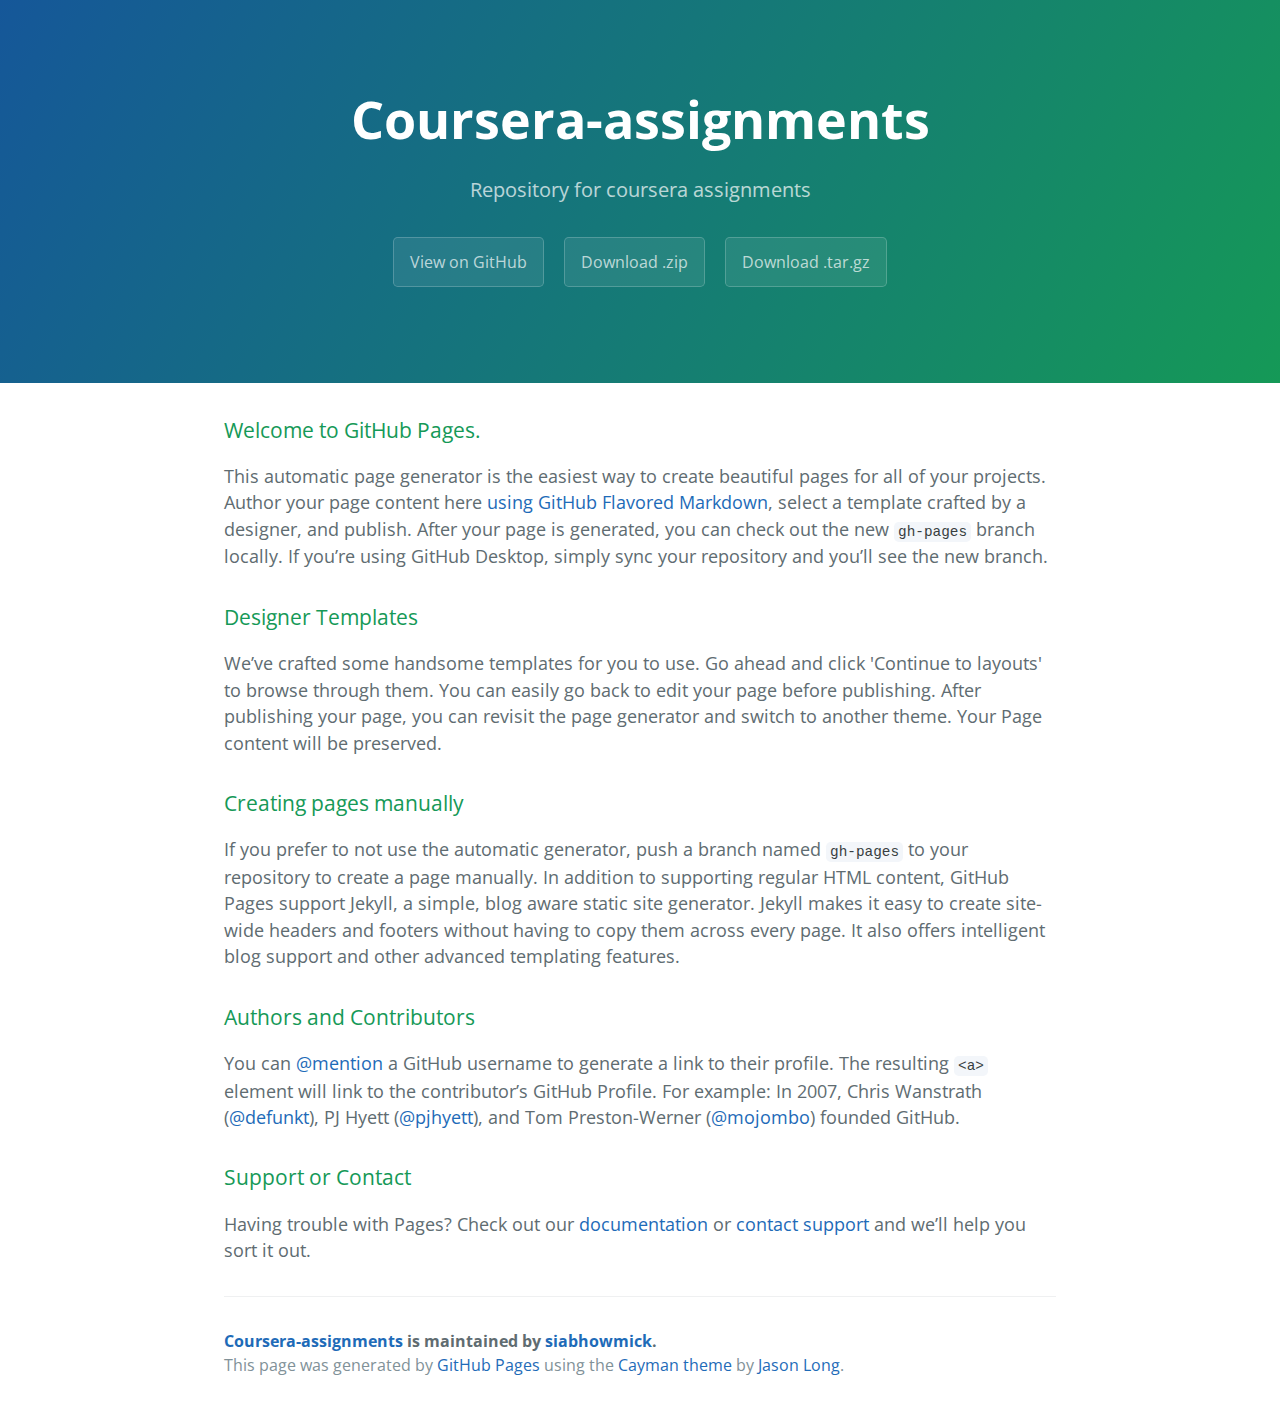
<file: index.html>
<!DOCTYPE html>
<html lang="en-us">
  <head>
    <meta charset="UTF-8">
    <title>Coursera-assignments by siabhowmick</title>
    <meta name="viewport" content="width=device-width, initial-scale=1">
    <link rel="stylesheet" type="text/css" href="stylesheets/normalize.css" media="screen">
    <link href='https://fonts.googleapis.com/css?family=Open+Sans:400,700' rel='stylesheet' type='text/css'>
    <link rel="stylesheet" type="text/css" href="stylesheets/stylesheet.css" media="screen">
    <link rel="stylesheet" type="text/css" href="stylesheets/github-light.css" media="screen">
  </head>
  <body>
    <section class="page-header">
      <h1 class="project-name">Coursera-assignments</h1>
      <h2 class="project-tagline">Repository for coursera assignments</h2>
      <a href="https://github.com/siabhowmick/coursera-assignments" class="btn">View on GitHub</a>
      <a href="https://github.com/siabhowmick/coursera-assignments/zipball/master" class="btn">Download .zip</a>
      <a href="https://github.com/siabhowmick/coursera-assignments/tarball/master" class="btn">Download .tar.gz</a>
    </section>

    <section class="main-content">
      <h3>
<a id="welcome-to-github-pages" class="anchor" href="#welcome-to-github-pages" aria-hidden="true"><span aria-hidden="true" class="octicon octicon-link"></span></a>Welcome to GitHub Pages.</h3>

<p>This automatic page generator is the easiest way to create beautiful pages for all of your projects. Author your page content here <a href="https://guides.github.com/features/mastering-markdown/">using GitHub Flavored Markdown</a>, select a template crafted by a designer, and publish. After your page is generated, you can check out the new <code>gh-pages</code> branch locally. If you’re using GitHub Desktop, simply sync your repository and you’ll see the new branch.</p>

<h3>
<a id="designer-templates" class="anchor" href="#designer-templates" aria-hidden="true"><span aria-hidden="true" class="octicon octicon-link"></span></a>Designer Templates</h3>

<p>We’ve crafted some handsome templates for you to use. Go ahead and click 'Continue to layouts' to browse through them. You can easily go back to edit your page before publishing. After publishing your page, you can revisit the page generator and switch to another theme. Your Page content will be preserved.</p>

<h3>
<a id="creating-pages-manually" class="anchor" href="#creating-pages-manually" aria-hidden="true"><span aria-hidden="true" class="octicon octicon-link"></span></a>Creating pages manually</h3>

<p>If you prefer to not use the automatic generator, push a branch named <code>gh-pages</code> to your repository to create a page manually. In addition to supporting regular HTML content, GitHub Pages support Jekyll, a simple, blog aware static site generator. Jekyll makes it easy to create site-wide headers and footers without having to copy them across every page. It also offers intelligent blog support and other advanced templating features.</p>

<h3>
<a id="authors-and-contributors" class="anchor" href="#authors-and-contributors" aria-hidden="true"><span aria-hidden="true" class="octicon octicon-link"></span></a>Authors and Contributors</h3>

<p>You can <a href="https://help.github.com/articles/basic-writing-and-formatting-syntax/#mentioning-users-and-teams" class="user-mention">@mention</a> a GitHub username to generate a link to their profile. The resulting <code>&lt;a&gt;</code> element will link to the contributor’s GitHub Profile. For example: In 2007, Chris Wanstrath (<a href="https://github.com/defunkt" class="user-mention">@defunkt</a>), PJ Hyett (<a href="https://github.com/pjhyett" class="user-mention">@pjhyett</a>), and Tom Preston-Werner (<a href="https://github.com/mojombo" class="user-mention">@mojombo</a>) founded GitHub.</p>

<h3>
<a id="support-or-contact" class="anchor" href="#support-or-contact" aria-hidden="true"><span aria-hidden="true" class="octicon octicon-link"></span></a>Support or Contact</h3>

<p>Having trouble with Pages? Check out our <a href="https://help.github.com/pages">documentation</a> or <a href="https://github.com/contact">contact support</a> and we’ll help you sort it out.</p>

      <footer class="site-footer">
        <span class="site-footer-owner"><a href="https://github.com/siabhowmick/coursera-assignments">Coursera-assignments</a> is maintained by <a href="https://github.com/siabhowmick">siabhowmick</a>.</span>

        <span class="site-footer-credits">This page was generated by <a href="https://pages.github.com">GitHub Pages</a> using the <a href="https://github.com/jasonlong/cayman-theme">Cayman theme</a> by <a href="https://twitter.com/jasonlong">Jason Long</a>.</span>
      </footer>

    </section>

  
  </body>
</html>
</file>
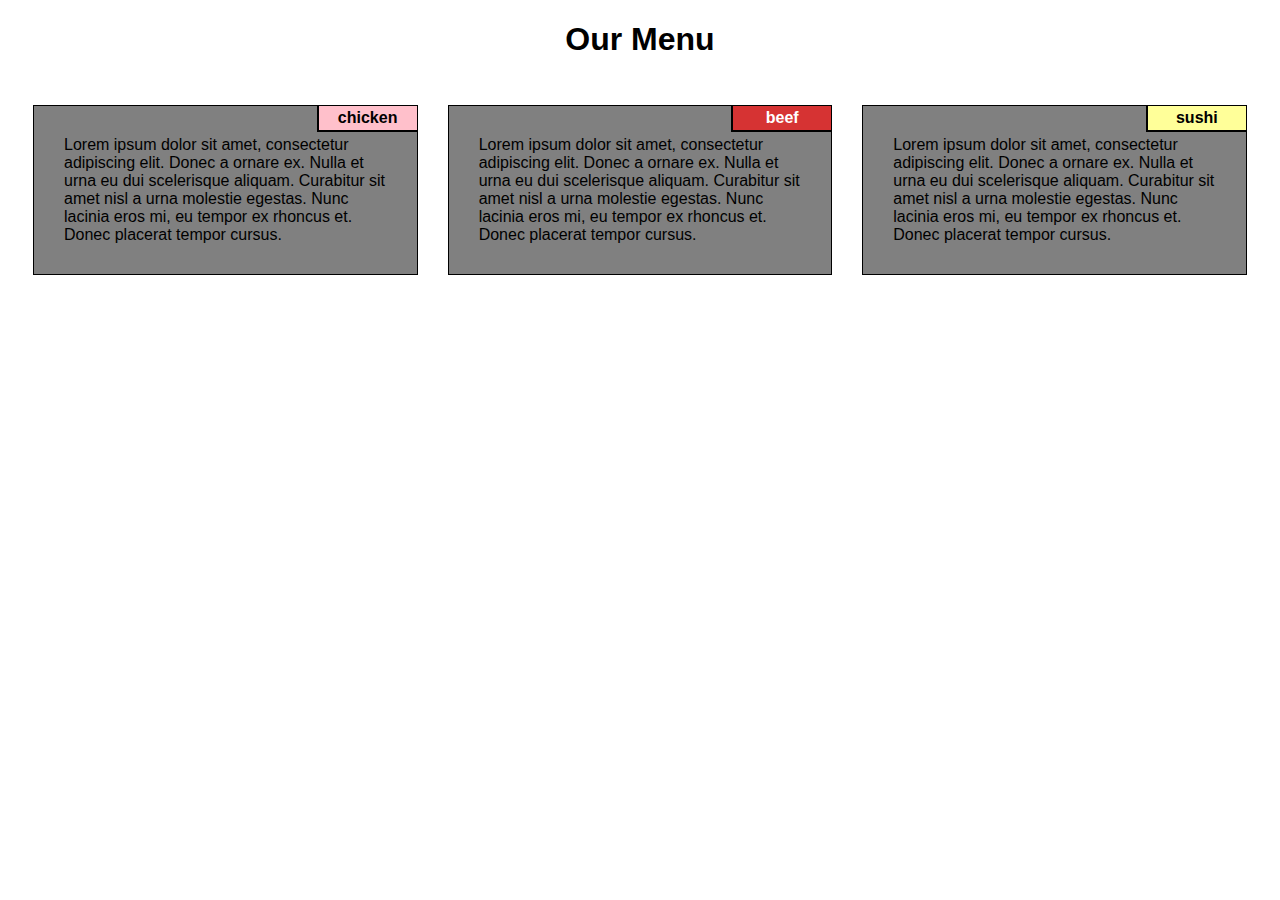
<file: week2-assn/assn2.html>
<!DOCTYPE html>
<html>
<head>
	<meta charset="utf-8">
	<meta name="viewport" content="width=device-width, initial-scale=1">

	<title>assn2</title>
	<link rel="stylesheet" type="text/css" href="css/styles.css">
</head>
<body>
	<h1>Our Menu</h1>

	<div class="container-fluid">
		<div class="row">
			<div class="col-lg-4 col-md-6">
				<p class="box"><span id="chicken">chicken</span>Lorem ipsum dolor sit amet, consectetur adipiscing elit. Donec a ornare ex. Nulla et urna eu dui scelerisque aliquam. Curabitur sit amet nisl a urna molestie egestas. Nunc lacinia eros mi, eu tempor ex rhoncus et. Donec placerat tempor cursus.</p>
			</div>

			<div class="col-lg-4 col-md-6">
				<p class="box"><span id="beef">beef</span>Lorem ipsum dolor sit amet, consectetur adipiscing elit. Donec a ornare ex. Nulla et urna eu dui scelerisque aliquam. Curabitur sit amet nisl a urna molestie egestas. Nunc lacinia eros mi, eu tempor ex rhoncus et. Donec placerat tempor cursus.</p>
			</div>

			<div class="col-lg-4 col-md-12">
				<p class="box"><span id="sushi">sushi</span>Lorem ipsum dolor sit amet, consectetur adipiscing elit. Donec a ornare ex. Nulla et urna eu dui scelerisque aliquam. Curabitur sit amet nisl a urna molestie egestas. Nunc lacinia eros mi, eu tempor ex rhoncus et. Donec placerat tempor cursus.</p>
			</div>
		</div>
	</div>



</body>
</html>
</file>
<file: stylesheets/stylesheet.css>
* {
  box-sizing: border-box; }

body {
  padding: 0;
  margin: 0;
  font-family: "Open Sans", "Helvetica Neue", Helvetica, Arial, sans-serif;
  font-size: 16px;
  line-height: 1.5;
  color: #606c71; }

a {
  color: #1e6bb8;
  text-decoration: none; }
  a:hover {
    text-decoration: underline; }

.btn {
  display: inline-block;
  margin-bottom: 1rem;
  color: rgba(255, 255, 255, 0.7);
  background-color: rgba(255, 255, 255, 0.08);
  border-color: rgba(255, 255, 255, 0.2);
  border-style: solid;
  border-width: 1px;
  border-radius: 0.3rem;
  transition: color 0.2s, background-color 0.2s, border-color 0.2s; }
  .btn + .btn {
    margin-left: 1rem; }

.btn:hover {
  color: rgba(255, 255, 255, 0.8);
  text-decoration: none;
  background-color: rgba(255, 255, 255, 0.2);
  border-color: rgba(255, 255, 255, 0.3); }

@media screen and (min-width: 64em) {
  .btn {
    padding: 0.75rem 1rem; } }

@media screen and (min-width: 42em) and (max-width: 64em) {
  .btn {
    padding: 0.6rem 0.9rem;
    font-size: 0.9rem; } }

@media screen and (max-width: 42em) {
  .btn {
    display: block;
    width: 100%;
    padding: 0.75rem;
    font-size: 0.9rem; }
    .btn + .btn {
      margin-top: 1rem;
      margin-left: 0; } }

.page-header {
  color: #fff;
  text-align: center;
  background-color: #159957;
  background-image: linear-gradient(120deg, #155799, #159957); }

@media screen and (min-width: 64em) {
  .page-header {
    padding: 5rem 6rem; } }

@media screen and (min-width: 42em) and (max-width: 64em) {
  .page-header {
    padding: 3rem 4rem; } }

@media screen and (max-width: 42em) {
  .page-header {
    padding: 2rem 1rem; } }

.project-name {
  margin-top: 0;
  margin-bottom: 0.1rem; }

@media screen and (min-width: 64em) {
  .project-name {
    font-size: 3.25rem; } }

@media screen and (min-width: 42em) and (max-width: 64em) {
  .project-name {
    font-size: 2.25rem; } }

@media screen and (max-width: 42em) {
  .project-name {
    font-size: 1.75rem; } }

.project-tagline {
  margin-bottom: 2rem;
  font-weight: normal;
  opacity: 0.7; }

@media screen and (min-width: 64em) {
  .project-tagline {
    font-size: 1.25rem; } }

@media screen and (min-width: 42em) and (max-width: 64em) {
  .project-tagline {
    font-size: 1.15rem; } }

@media screen and (max-width: 42em) {
  .project-tagline {
    font-size: 1rem; } }

.main-content :first-child {
  margin-top: 0; }
.main-content img {
  max-width: 100%; }
.main-content h1, .main-content h2, .main-content h3, .main-content h4, .main-content h5, .main-content h6 {
  margin-top: 2rem;
  margin-bottom: 1rem;
  font-weight: normal;
  color: #159957; }
.main-content p {
  margin-bottom: 1em; }
.main-content code {
  padding: 2px 4px;
  font-family: Consolas, "Liberation Mono", Menlo, Courier, monospace;
  font-size: 0.9rem;
  color: #383e41;
  background-color: #f3f6fa;
  border-radius: 0.3rem; }
.main-content pre {
  padding: 0.8rem;
  margin-top: 0;
  margin-bottom: 1rem;
  font: 1rem Consolas, "Liberation Mono", Menlo, Courier, monospace;
  color: #567482;
  word-wrap: normal;
  background-color: #f3f6fa;
  border: solid 1px #dce6f0;
  border-radius: 0.3rem; }
  .main-content pre > code {
    padding: 0;
    margin: 0;
    font-size: 0.9rem;
    color: #567482;
    word-break: normal;
    white-space: pre;
    background: transparent;
    border: 0; }
.main-content .highlight {
  margin-bottom: 1rem; }
  .main-content .highlight pre {
    margin-bottom: 0;
    word-break: normal; }
.main-content .highlight pre, .main-content pre {
  padding: 0.8rem;
  overflow: auto;
  font-size: 0.9rem;
  line-height: 1.45;
  border-radius: 0.3rem; }
.main-content pre code, .main-content pre tt {
  display: inline;
  max-width: initial;
  padding: 0;
  margin: 0;
  overflow: initial;
  line-height: inherit;
  word-wrap: normal;
  background-color: transparent;
  border: 0; }
  .main-content pre code:before, .main-content pre code:after, .main-content pre tt:before, .main-content pre tt:after {
    content: normal; }
.main-content ul, .main-content ol {
  margin-top: 0; }
.main-content blockquote {
  padding: 0 1rem;
  margin-left: 0;
  color: #819198;
  border-left: 0.3rem solid #dce6f0; }
  .main-content blockquote > :first-child {
    margin-top: 0; }
  .main-content blockquote > :last-child {
    margin-bottom: 0; }
.main-content table {
  display: block;
  width: 100%;
  overflow: auto;
  word-break: normal;
  word-break: keep-all; }
  .main-content table th {
    font-weight: bold; }
  .main-content table th, .main-content table td {
    padding: 0.5rem 1rem;
    border: 1px solid #e9ebec; }
.main-content dl {
  padding: 0; }
  .main-content dl dt {
    padding: 0;
    margin-top: 1rem;
    font-size: 1rem;
    font-weight: bold; }
  .main-content dl dd {
    padding: 0;
    margin-bottom: 1rem; }
.main-content hr {
  height: 2px;
  padding: 0;
  margin: 1rem 0;
  background-color: #eff0f1;
  border: 0; }

@media screen and (min-width: 64em) {
  .main-content {
    max-width: 64rem;
    padding: 2rem 6rem;
    margin: 0 auto;
    font-size: 1.1rem; } }

@media screen and (min-width: 42em) and (max-width: 64em) {
  .main-content {
    padding: 2rem 4rem;
    font-size: 1.1rem; } }

@media screen and (max-width: 42em) {
  .main-content {
    padding: 2rem 1rem;
    font-size: 1rem; } }

.site-footer {
  padding-top: 2rem;
  margin-top: 2rem;
  border-top: solid 1px #eff0f1; }

.site-footer-owner {
  display: block;
  font-weight: bold; }

.site-footer-credits {
  color: #819198; }

@media screen and (min-width: 64em) {
  .site-footer {
    font-size: 1rem; } }

@media screen and (min-width: 42em) and (max-width: 64em) {
  .site-footer {
    font-size: 1rem; } }

@media screen and (max-width: 42em) {
  .site-footer {
    font-size: 0.9rem; } }
</file>
<file: stylesheets/github-light.css>
/*
The MIT License (MIT)

Copyright (c) 2016 GitHub, Inc.

Permission is hereby granted, free of charge, to any person obtaining a copy
of this software and associated documentation files (the "Software"), to deal
in the Software without restriction, including without limitation the rights
to use, copy, modify, merge, publish, distribute, sublicense, and/or sell
copies of the Software, and to permit persons to whom the Software is
furnished to do so, subject to the following conditions:

The above copyright notice and this permission notice shall be included in all
copies or substantial portions of the Software.

THE SOFTWARE IS PROVIDED "AS IS", WITHOUT WARRANTY OF ANY KIND, EXPRESS OR
IMPLIED, INCLUDING BUT NOT LIMITED TO THE WARRANTIES OF MERCHANTABILITY,
FITNESS FOR A PARTICULAR PURPOSE AND NONINFRINGEMENT. IN NO EVENT SHALL THE
AUTHORS OR COPYRIGHT HOLDERS BE LIABLE FOR ANY CLAIM, DAMAGES OR OTHER
LIABILITY, WHETHER IN AN ACTION OF CONTRACT, TORT OR OTHERWISE, ARISING FROM,
OUT OF OR IN CONNECTION WITH THE SOFTWARE OR THE USE OR OTHER DEALINGS IN THE
SOFTWARE.

*/

.pl-c /* comment */ {
  color: #969896;
}

.pl-c1 /* constant, variable.other.constant, support, meta.property-name, support.constant, support.variable, meta.module-reference, markup.raw, meta.diff.header */,
.pl-s .pl-v /* string variable */ {
  color: #0086b3;
}

.pl-e /* entity */,
.pl-en /* entity.name */ {
  color: #795da3;
}

.pl-smi /* variable.parameter.function, storage.modifier.package, storage.modifier.import, storage.type.java, variable.other */,
.pl-s .pl-s1 /* string source */ {
  color: #333;
}

.pl-ent /* entity.name.tag */ {
  color: #63a35c;
}

.pl-k /* keyword, storage, storage.type */ {
  color: #a71d5d;
}

.pl-s /* string */,
.pl-pds /* punctuation.definition.string, string.regexp.character-class */,
.pl-s .pl-pse .pl-s1 /* string punctuation.section.embedded source */,
.pl-sr /* string.regexp */,
.pl-sr .pl-cce /* string.regexp constant.character.escape */,
.pl-sr .pl-sre /* string.regexp source.ruby.embedded */,
.pl-sr .pl-sra /* string.regexp string.regexp.arbitrary-repitition */ {
  color: #183691;
}

.pl-v /* variable */ {
  color: #ed6a43;
}

.pl-id /* invalid.deprecated */ {
  color: #b52a1d;
}

.pl-ii /* invalid.illegal */ {
  color: #f8f8f8;
  background-color: #b52a1d;
}

.pl-sr .pl-cce /* string.regexp constant.character.escape */ {
  font-weight: bold;
  color: #63a35c;
}

.pl-ml /* markup.list */ {
  color: #693a17;
}

.pl-mh /* markup.heading */,
.pl-mh .pl-en /* markup.heading entity.name */,
.pl-ms /* meta.separator */ {
  font-weight: bold;
  color: #1d3e81;
}

.pl-mq /* markup.quote */ {
  color: #008080;
}

.pl-mi /* markup.italic */ {
  font-style: italic;
  color: #333;
}

.pl-mb /* markup.bold */ {
  font-weight: bold;
  color: #333;
}

.pl-md /* markup.deleted, meta.diff.header.from-file */ {
  color: #bd2c00;
  background-color: #ffecec;
}

.pl-mi1 /* markup.inserted, meta.diff.header.to-file */ {
  color: #55a532;
  background-color: #eaffea;
}

.pl-mdr /* meta.diff.range */ {
  font-weight: bold;
  color: #795da3;
}

.pl-mo /* meta.output */ {
  color: #1d3e81;
}
</file>
<file: week2-assn/css/styles.css>
* {
  box-sizing: border-box;
}

body {
  color: black;
  font-family: "Arial", "Verdana", "sans-serif";
}

h1 {
  color: black;
  text-align: center;
}

.row {
  width: 100%
}

/* Desktop */
@media (min-width: 992px) {
  .col-lg-1, .col-lg-2, .col-lg-3, .col-lg-4, .col-lg-5, .col-lg-6, .col-lg-7, .col-lg-8, .col-lg-9, .col-lg-10, .col-lg-11, .col-lg-12 {
    float: left;
  }
  .col-lg-1 {
    width: 8.33%;
  }
  .col-lg-2 {
    width: 16.66%;
  }
  .col-lg-3 {
    width: 25%;
  }
  .col-lg-4 {
    width: 33.33%;
  }
  .col-lg-5 {
    width: 41.66%;
  }
  .col-lg-6 {
    width: 50%;
  }
  .col-lg-7 {
    width: 58.33%;
  }
  .col-lg-8 {
    width: 66.66%;
  }
  .col-lg-9 {
    width: 74.99%;
  }
  .col-lg-10 {
    width: 83.33%;
  }
  .col-lg-11 {
    width: 91.66%;
  }
  .col-lg-12 {
    width: 100%;
  }
}

/* Tablets */
@media (min-width: 768px) and (max-width: 991px) {
  .col-md-1, .col-md-2, .col-md-3, .col-md-4, .col-md-5, .col-md-6, .col-md-7, .col-md-8, .col-md-9, .col-md-10, .col-md-11, .col-md-12 {
    float: left;
  }
  .col-md-1 {
    width: 8.33%;
  }
  .col-md-2 {
    width: 16.66%;
  }
  .col-md-3 {
    width: 25%;
  }
  .col-md-4 {
    width: 33.33%;
  }
  .col-md-5 {
    width: 41.66%;
  }
  .col-md-6 {
    width: 50%;
  }
  .col-md-7 {
    width: 58.33%;
  }
  .col-md-8 {
    width: 66.66%;
  }
  .col-md-9 {
    width: 74.99%;
  }
  .col-md-10 {
    width: 83.33%;
  }
  .col-md-11 {
    width: 91.66%;
  }
  .col-md-12 {
    width: 100%;
  }
}

.container-fluid {
  padding: 10px;
}

.box {
  border: 1px solid black;
  background-color: grey;
  margin: 15px;
  color: black;
  padding: 30px;
}

#chicken, #beef, #sushi {
  border-width: 2px;
  border-style: none none solid solid;
  border-color: black;
  font-weight: bold;
  width: 100px;
  float: right;
  padding: 3px;
  text-align: center;
  margin-left: -30px;
  margin-right: -30px;
  margin-top: -30px;
}

#chicken {
  background-color: pink;
}

#beef {
  background-color: #d63333;
  color: white;
}

#sushi {
  background-color: #FFFF99;
}
</file>
